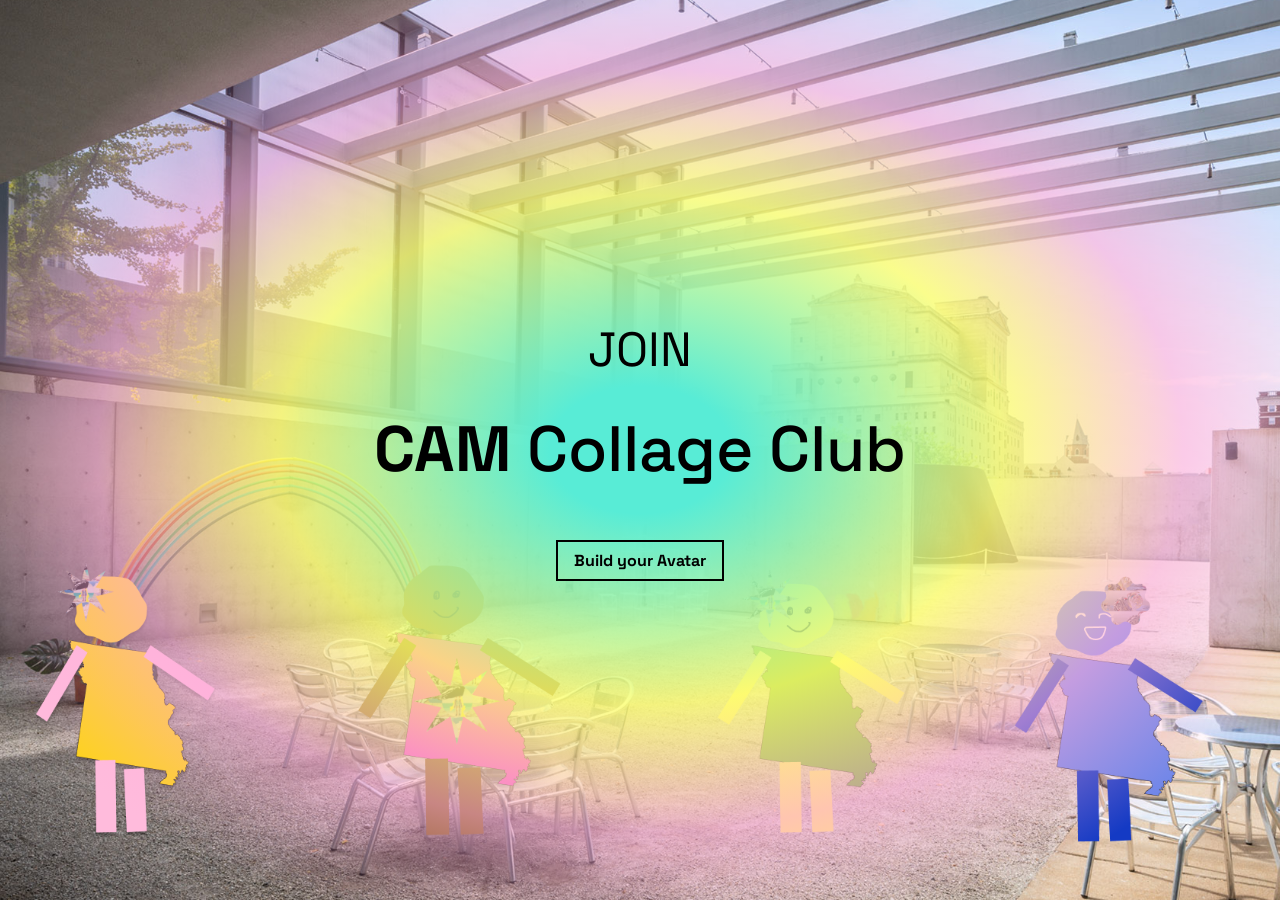
<file: index.html>
<!DOCTYPE html>
<html lang="en">
<head>
    <meta charset="UTF-8">
    <meta name="viewport" content="width=device-width, initial-scale=1.0">

    <link rel="preconnect" href="https://fonts.googleapis.com">
    <link rel="preconnect" href="https://fonts.gstatic.com" crossorigin>
    <link href="https://fonts.googleapis.com/css2?family=Space+Grotesk:wght@300..700&display=swap" rel="stylesheet">
    <link rel="stylesheet" type="text/css" href="style.css">

    <title>Create Your CAMeo</title>
</head>
<body>
    <div class="intro">
        <h2>JOIN</h2>
        <h1><b>CAM</b> Collage Club</h1>
        <a href='create.html'><div class="button">Build your Avatar</div></a>
        <!-- <div class="button"><a href='place.html'>Explore</a></div> -->
    </div>
    <img class="intro-bg" src="assets/main-bg.png" />
</body>
</html>
</file>
<file: style.css>
:root {
  --main-color: #000000;
  --prompt-bg-color: #FFFEF6;
  --canvas-bg-color: #ffffff00;
}

@keyframes gradient-shift {
  0% { filter: hue-rotate(0deg); }
  100% { filter: hue-rotate(40deg); }
}
/* 
.intro {
  color: white;
  z-index: 1;
  height: 100dvh;
  overflow: hidden;

  font-family: 'Space Grotesk';
  display: flex;
  flex-direction: column;
  justify-content: center;
  align-items: center;
  gap: 8px;
  animation: gradient-shift 6s infinite alternate ease-in-out;
}
.intro h2 {
  font-size: 3rem;
  font-weight: normal;
  margin: 0;
}
.intro h1 {
  font-weight: 500;
  font-size: 4rem;
  margin-top: 20px;
}
.intro .button {
  border: 2px solid white;
  font-weight: bold;
  padding: 8px 16px;
}
.intro  a {
  all: unset;
}
.intro a:hover {
  background-color: rgb(0, 0, 0);
}
.intro-bg {
  z-index: -1;
  position: absolute;
  top: 0;
  left: 0;
  width: 100%;
  height: 100%;
  object-fit: cover;
} */


.intro {
  z-index: 1;
  background: radial-gradient(ellipse, 
    rgb(88, 236, 214) 10%, 
    rgb(253, 255, 112, 0.8) 40%, 
    rgb(255, 172, 218, 0.6) 60%, 
    transparent, transparent
  );
  height: 100dvh;
  overflow: hidden;

  font-family: 'Space Grotesk';
  display: flex;
  flex-direction: column;
  justify-content: center;
  align-items: center;
  gap: 8px;
  animation: gradient-shift 4s infinite alternate ease-in-out;
}
.intro h2 {
  font-size: 3rem;
  font-weight: normal;
  margin: 0;
}
.intro h1 {
  font-weight: 500;
  font-size: 4rem;
  margin-top: 20px;
}
.intro .button {
  border: 2px solid black;
  font-weight: bold;
  padding: 8px 16px;
}
.intro  a {
  all: unset;
}
.intro a:hover {
  background-color: rgb(255, 255, 196);
}
.intro-bg {
  z-index: -1;
  position: absolute;
  top: 0;
  left: 0;
  width: 100%;
  height: 100%;
  object-fit: cover;
}

body {
  margin: 0;
  padding: 0;
  font-family: 'Space Grotesk';
}

canvas {
  display: block;
}

#main {
  display: flex;
}

#mode-switch {
  z-index: 1;
  position: absolute;
  left: -12dvh;
  top: 0;
  width: fit-content;
}
#mode-switch > div {
  width: 12dvh;
  height: 10dvh;
  text-align: center;
  padding-top: 10px;
  font-size: 2rem;
  margin-top: 10px;
  border: 3px solid rgba(0, 0, 0, 0.03);
  border-right: none;
  background-color: var(--prompt-bg-color);
}
.inactive-mode {
  background-color: rgb(241, 240, 225) !important;
}
.inactive-mode:hover {
  cursor: pointer;
  background-color: rgb(249, 249, 233) !important;
}

.secondary-label {
  color: black;
  font-size: 0.8rem;
}

#character-canvas {
  position: relative;
}

#creation-container {
  position: relative;
  flex-basis: 90%;
  max-width: 45%;
  display: flex;
  padding: 32px 36px;
  text-align: center;
  border-left: 3px solid rgba(0, 0, 0, 0.03);
  background-color: var(--prompt-bg-color);
}
.creation-container-scroll {
  width: 100%;
  max-height: 90dvh;
  overflow: hidden auto;

  display: flex;
  flex-direction: column;
  justify-content: top;
  text-align: center;
  gap: 20px;
}

#actions {
  position: absolute;
  top: 10px;
  left: 10px;
  display: flex;
  flex-direction: column;
  gap: 10px;
}
#actions > div {
  text-align: center;
  background-color: rgb(220, 254, 255);
  border: 3px solid rgba(0, 0, 0, 0.03);
  padding: 4px 10px;
}
#actions .icon {
  font-weight: bold;
  font-size: 1.4rem;
}
#actions .desc {
  font-size: 0.6rem;
}
#actions > div:hover {
  cursor: pointer;
  background-color: rgb(223, 241, 255);
}
.active-mode {
  background-color: rgb(177, 195, 210) !important;
  color: white;
}

#delete {
  position: absolute;
  left: -10dvw;
  bottom: -10dvw;
  border-radius: 100%;
  width: 18dvw;
  height: 18vw;

  opacity: 0.7;
  background-color: rgb(255, 66, 66) !important;
  font-weight: bold;
  transition: transform 0.2s ease-in-out;
}
#delete .icon {
  text-shadow: 0 0 2px black;
  font-size: 1.8rem;
  position: absolute;
  left: 65%;
  top: 20%;
}
.delete-active {
  text-shadow: 0 0 4px black;
  cursor: pointer;
  opacity: 1 !important;
  transform: scale(1.1);
}

#color-swatches {
  padding: 14px 20px;
  display: flex;
  justify-content: center;
  flex-wrap: wrap;
  gap: 10px;
  background-color: rgb(215, 207, 207);
  border: 3px solid rgba(0, 0, 0, 0.03);
}
.color {
  border-radius: 100%;
  border: 3px solid rgba(0, 0, 0, 0.05);
  flex-basis: 16%;
  min-width: 40px;
  max-width: 76px;
  aspect-ratio: 1;
}
.color:hover {
  cursor: pointer;
  box-shadow: 0 0 10px rgba(255, 255, 255, 0.8);
}

#texture-swatches {
  padding: 14px 20px;
  display: flex;
  justify-content: space-evenly;
  gap: 10px;
  background-color: rgb(215, 207, 207);
  border: 3px solid rgba(0, 0, 0, 0.03);
}
#texture-swatches div {
  background-color: white;
  border: 3px solid rgba(0, 0, 0, 0.05);
  flex-basis: 14%;
  border-radius: 20%;
  min-width: 50px;
  max-width: 80px;
  aspect-ratio: 1;
}
#texture-swatches img {
  width: 100%;
  height: 100%;
  border-radius: 20%;
  object-fit: cover;
}
#texture-swatches div:hover {
  cursor: pointer;
  box-shadow: 0 0 10px rgba(255, 255, 255, 0.8);
}

#shape-inventory {
  padding: 14px 20px;
  display: flex;
  justify-content: center;
  flex-wrap: wrap;
  gap: 10px;
  background-color: rgb(215, 207, 207);
  border: 3px solid rgba(0, 0, 0, 0.03);
}
#shape-inventory > div {
  min-width: 80px !important;
  flex-basis: 22%;
  background-color: rgb(247, 255, 255);
}
#shape-count {
  text-shadow: 0 0 8px white;
  background-color: none;
  height: fit-content;
  flex-basis: 100%;
  padding-bottom: 6px;
  margin: 0;
}
#shape-inventory > div:hover {
  cursor: pointer;
  box-shadow: 0 0 10px rgba(26, 26, 26, 0.4);
}
.inv-triangle div {
  height: 0;
  width: 0;
  border-left: 3vw solid transparent;
  border-right: 3vw solid transparent;
  border-bottom: 6vw solid var(--main-color);
}

.hidden {
  display: none !important;
}

#character-canvas {
  overflow: hidden;
  background-color: var(--canvas-bg-color);
}

#question-container {
  position: relative;
  flex-basis: 90%;
  max-width: 45%;
  padding: 0 36px;
  display: flex;
  flex-direction: column;
  justify-content: center;
  text-align: center;
  border-left: 3px solid rgba(0, 0, 0, 0.03);
  background-color: var(--prompt-bg-color);
}
#prompt {
  font-size: 2rem;
  font-weight: 500;
}
#responses {
  display: flex;
  justify-content: center;
  align-items: center;
  gap: 14px;
  row-gap: 14px;
}
.next {
  font-size: 1.2rem;
  bottom: 50px;
  right: 50px;
  position: fixed;
  padding: 10px 14px;
  border: 1px solid rgb(150, 150, 150);
  background-color: rgba(216, 255, 254, 0.5);
}
.next:hover {
  cursor: pointer;
  background-color: rgba(216, 255, 254, 0.95);
}


#color-pick {
  width: 40%;
  max-width: 200px;
  min-width: 140px;
  height: 100%;
  aspect-ratio: 1;
}


#shapes {
  width: 100%;
  height: 100%;
  display: flex;
  flex-wrap: wrap;
  justify-content: center;
  align-items: center;
  gap: 14px;
  row-gap: 14px;
}
.shape {
  position: relative;
  display: flex;
  justify-content: center;
  align-items: center;
  width: 25%;
  min-width: 120px;
  aspect-ratio: 1;
  border: 1.5px solid rgba(0, 0, 0, 0.3);
  background-color: rgba(233, 233, 233, 0.2);
}
.selected {
  border-color: black;
  background-color: rgba(255, 255, 255, 0.8);
}
.shape:hover {
  border-style: inset;
  cursor: pointer;
  background-color: rgba(254, 254, 254, 0.6);
}
.square div {
  width: 50%;
  aspect-ratio: 1;
  background-color: var(--main-color);
}
.circle div {
  width: 50%;
  aspect-ratio: 1;
  border-radius: 50%;
  background-color: var(--main-color);
}
.oval div {
  border-radius: 100%;
  width: 70%;
  height: 40%;
  background-color: var(--main-color);
}
.rect div {
  width: 70%;
  aspect-ratio: 3/2;
  background-color: var(--main-color);
}
.triangle div {
  height: 0;
  width: 0;
  border-left: 5.5vh solid transparent;
  border-right: 5.5vh solid transparent;
  border-bottom: 11vh solid var(--main-color);
}
.star div {
  width: 0px;
  height: 0px;
  border-right: 5vw solid transparent;
  border-bottom: 3.5vw solid var(--main-color);
  border-left: 5vw solid transparent;
  transform: rotate(35deg);
}
.star div:before {
  border-bottom: 4vw solid var(--main-color);
  border-left: 1.5vw solid transparent;
  border-right: 1.5vw solid transparent;
  position: absolute;
  height: 0;
  width: 0;
  top: -2.25vw;
  left: -3.25vw;
  display: block;
  content: '';
  transform: rotate(-35deg);
}
.star div:after {
  position: absolute;
  display: block;
  top: .15vw;
  left: -5.25vw;
  width: 0px;
  height: 0px;
  border-right: 5vw solid transparent;
  border-bottom: 3.5vw solid var(--main-color);
  border-left: 5vw solid transparent;
  transform: rotate(-70deg);
  content: '';
}
  



#reflection textarea {
  width: 36dvw;
  padding: 10px;
  font-size: 1.2rem;
  height: 40dvh;
  resize: none;
}

#state {
  border: none;
  border-bottom: 2px solid rgb(72, 72, 72);
  font-family: 'Space Grotesk';
  padding: 8px;
  font-size: 1.3rem;
}

#state-preview {
  position: relative;
  margin-top: 10px;
}
#state-preview svg {
  height: 40dvh;
  max-width: 30dvw;
}
#state-error {
  margin-top: 10px;
  font-style: italic;
  color: rgb(86, 86, 86);
}

#objects {
  width: 100%;
  height: 100%;
  display: flex;
  flex-wrap: wrap;
  justify-content: center;
  align-items: center;
  gap: 14px;
}
.object {
  flex-basis: 30%;
  object-fit: contain;
  background-color: rgba(255, 255, 255, 0.2);
}
.object img {
  max-width: 100%;
  object-fit: contain;
}
.object img:hover {
  cursor: pointer;
  filter: drop-shadow(0 0 0.5rem rgba(255, 212, 23, 0.4));
}
.selected-obj {
  filter: drop-shadow(0 0 0.6rem rgba(62, 91, 255, 0.4));
}

#visits {
  width: 10dvw;
  border: none;
  border-bottom: 2px solid rgb(72, 72, 72);
  font-family: 'Space Grotesk';
  padding: 8px;
  font-size: 1.5rem;
}
#visits-error {
  margin-top: 10px;
  font-style: italic;
  color: rgb(86, 86, 86);
}
@keyframes glow {
  from {
    filter: drop-shadow(0 0 10px rgb(255, 50, 102));
  }
  to {
    filter: drop-shadow(0 0 30px rgb(102, 135, 255));
  }
}
#visits-preview {
  margin-top: 20px;
  height: 30dvh;
}
#visits-preview img {
  height: 30dvh;
  object-fit: contain;
  animation: glow 4s alternate infinite ease-in-out;
}

.completion-button {
  font-size: 1.4rem;
  padding: 14px 24px;
  margin: 0 auto;
  border: 1px solid rgb(0, 0, 0);
  background-color: rgba(241, 255, 255, 0.5);
}
.completion-button:hover {
  cursor: pointer;
  background-color: rgba(244, 244, 244, 0.95);
  box-shadow: 0 0 8px rgba(0, 0, 0, 0.1);
}

#complete-confirm {
  display: flex;
  gap: 24px;
  justify-content: center;
  align-items: center;
}

.yes-complete {
  background-color: black;
  color: white;
}
.yes-complete:hover {
  background-color: rgb(52, 52, 52);
}

@keyframes fade-out {
  0% { opacity: 1; }
  50% { opacity: 0.75; }
  100% { opacity: 0;}
}
#canvas-feedback {
  opacity: 0;
  pointer-events: none;
  position: absolute;
  top: 10px;
  left: 25%;
  width: 50%;
  text-align: center;
  background-color: black;
  color: white;
  padding: 14px 20px;
}
.fade-out-animation {
  animation: fade-out 4s ease-in-out;
}


#eyes-inventory, #mouth-inventory {
  text-align: left;
}
.inv {
  display: flex;
  flex-wrap: wrap;
  justify-content: center;
  gap: 32px;
}
.inv > div {
  flex-basis: 20%;
  max-width: 60px;
  height: 10dvh;
}
.inv > div:hover {
  cursor: pointer;
  background-color: white;
}
.inv img {
  width: 100%;
  height: 100%;
  object-fit: contain;
}






/* PLACE.HTML */

#map-place {
  width: 100%;
  height: 100%;
}

.bg {
  width: 100%;
  height: 95%;
  position: fixed;
  pointer-events: none;
  top: 0;
  left: 0;
}
.bg img {
  width: 100%;
  height: 100%;
  object-fit: contain;
}

.character {
  left: 0;
  top: 0;
  width: 100%;
  height: 100%;
}
#character-img {
  z-index: 10;
  position: absolute;
  top: 0;
  left: 0;
  width: 24dvw;
  height: 28dvh;
  object-fit: contain;
}

#place-canvas {
  height: 78dvh;
}

#place-nav {
  position: relative;
  height: 18dvh;
  width: 88%;
  margin: 2dvh 6%;
  display: flex;
  align-items: center;
  justify-content: center;
  gap: 20px;
}
#place-thumbnails {
  height: 100%;
  width: 100%;
  padding: 0 14px;
  overflow: auto hidden;
  align-items: center;
  display: flex;
  gap: 4%;
}
#place-thumbnails div {
  position: relative;
  border: 2px dotted gray;
  height: 90%;
}
#place-thumbnails div:hover {
  border-style: solid;
  box-shadow: 0 0 10px rgb(215, 57, 70);
  cursor: pointer;
}
#place-thumbnails img {
  height: 100%;
  aspect-ratio: 1;
  object-fit: cover;
}
#place-button {
  width: 10%;
  text-align: center;
  padding: 10px 14px;
  border: 1px solid;
}
#place-button:hover {
  background-color: rgb(255, 238, 238);
  cursor: pointer;
}

.project-label {
  position: fixed;
  right: 2%;
  top: 2%;
  text-align: center;
}

#intro-instruct {
  font-weight: 500;
  text-align: center;
  margin: 24px 20%;
  font-size: 1.6rem;
}

#enter-cam {
  position: fixed;
  top: 40%;
  right: 25%;
  background-color: rgba(255, 255, 255, 0.9);
  padding: 20px 32px;
  border: 1px solid black;
  font-weight: bold;
  font-size: 2.2rem;
}
#enter-cam:hover {
  cursor: pointer;
  background-color: rgba(255, 255, 255, 0.99);
}

.active-room {
  border: 3px solid rgb(224, 53, 53) !important;
}

#add-comment {
  position: relative;
}
#comment-input {
  z-index: 3;
  position: fixed;
  padding: 20px 24px;
  background-color: rgb(45, 44, 44);
  color: white;
  border: 1px solid white;
}
#comment-input::before {
  position: absolute;
  content: '';
  width: 0; 
  height: 0; 
  left: 0;
  top: 99%;
  border-top: 0 solid rgb(45, 44, 44);
  border-bottom: 24px solid transparent;
  border-left: 24px solid rgb(45, 44, 44);
}
#comment-input input {
  all: unset;
  border-bottom: 1px solid white;
}

#comment-instruct {
  font-weight: 500;
  text-align: center;
  margin: 24px 20%;
  font-size: 1.6rem;
}
#comment-back {
  position: absolute;
  top: -10px;
  left: 20px;
  font-weight: bold;
}
#comment-back:hover {
  cursor: pointer;
}

#comment-submit {
  padding: 14px 20px;
  border: 1px solid black;
  font-weight: bold;
  text-align: center;
  width: fit-content;
  font-size: 1.4rem;
  margin: 0 auto;
}
#comment-submit:hover {
  cursor: pointer;
  background-color: rgb(240, 240, 240);
}

#outro {
  position: relative;
}
#outro-instruct {
  font-size: 1.2rem;
  text-align: center;
  margin: 24px 10%;
}
</file>
